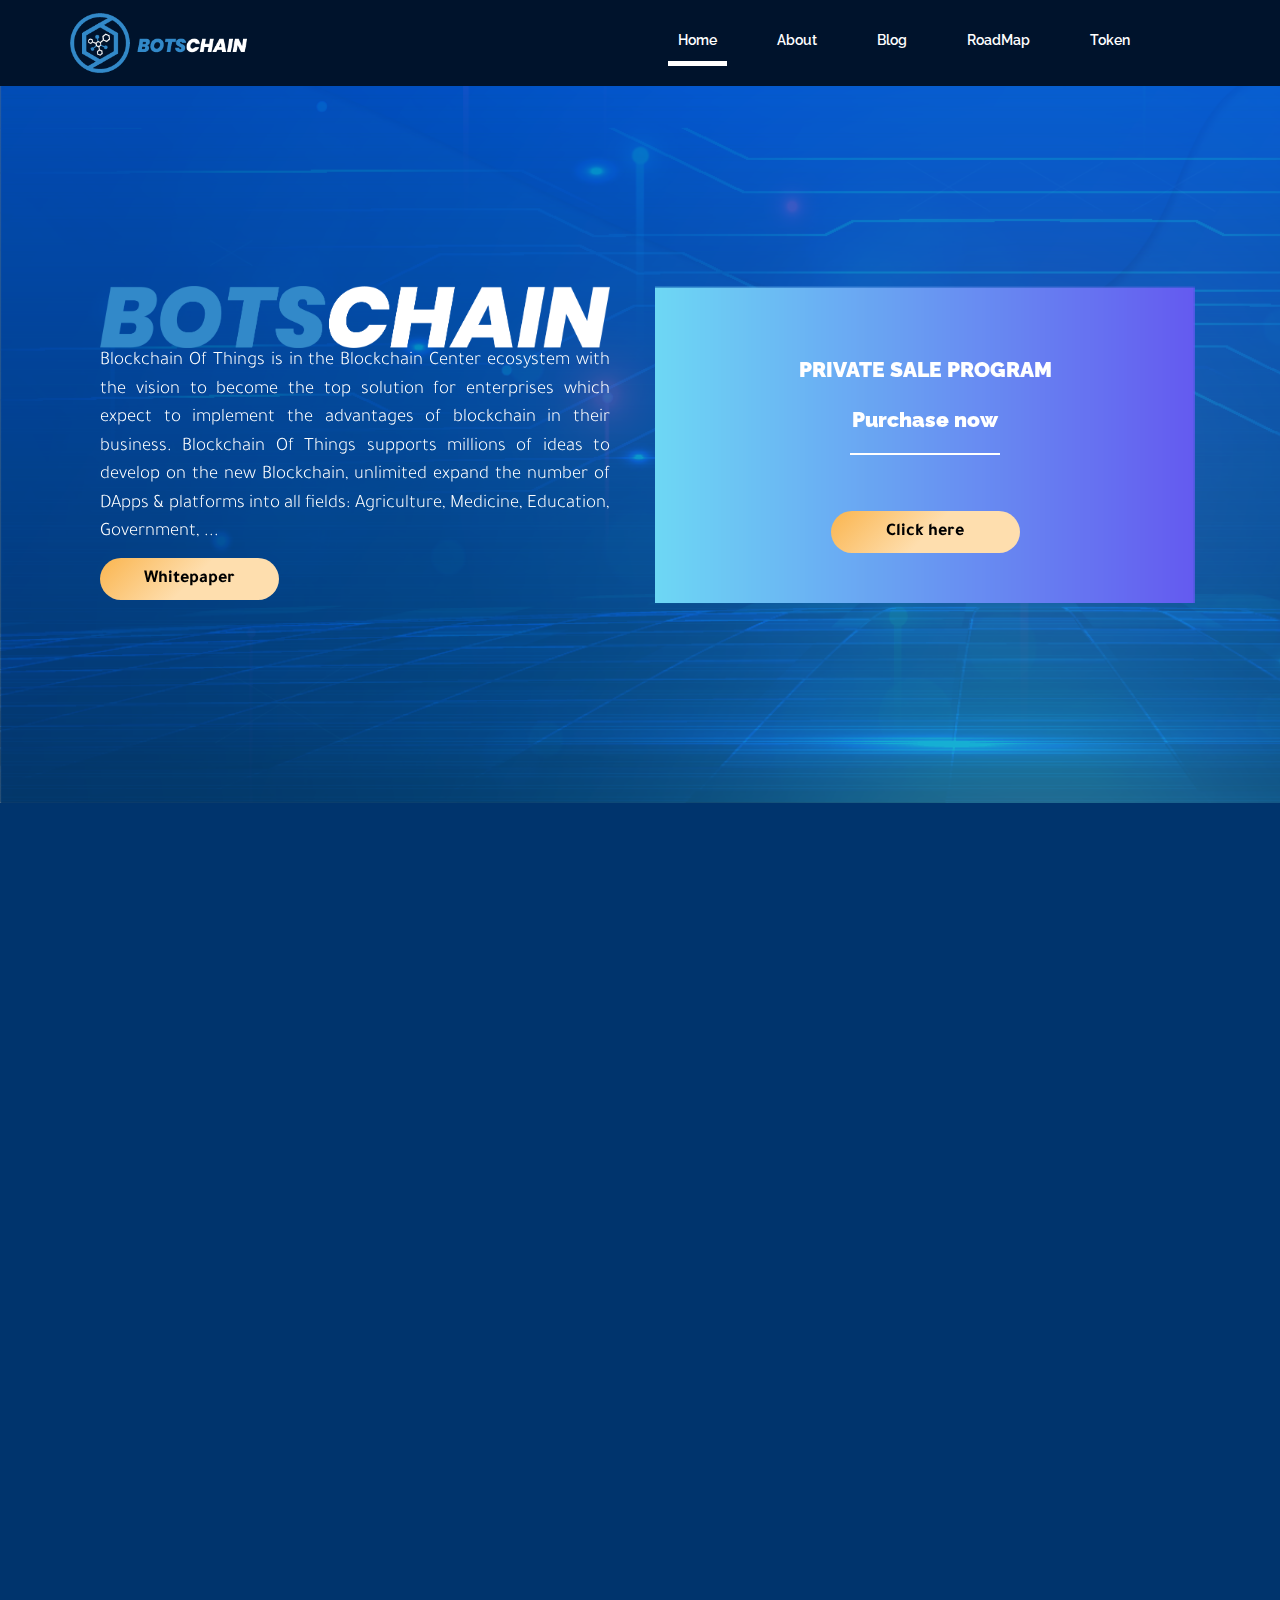
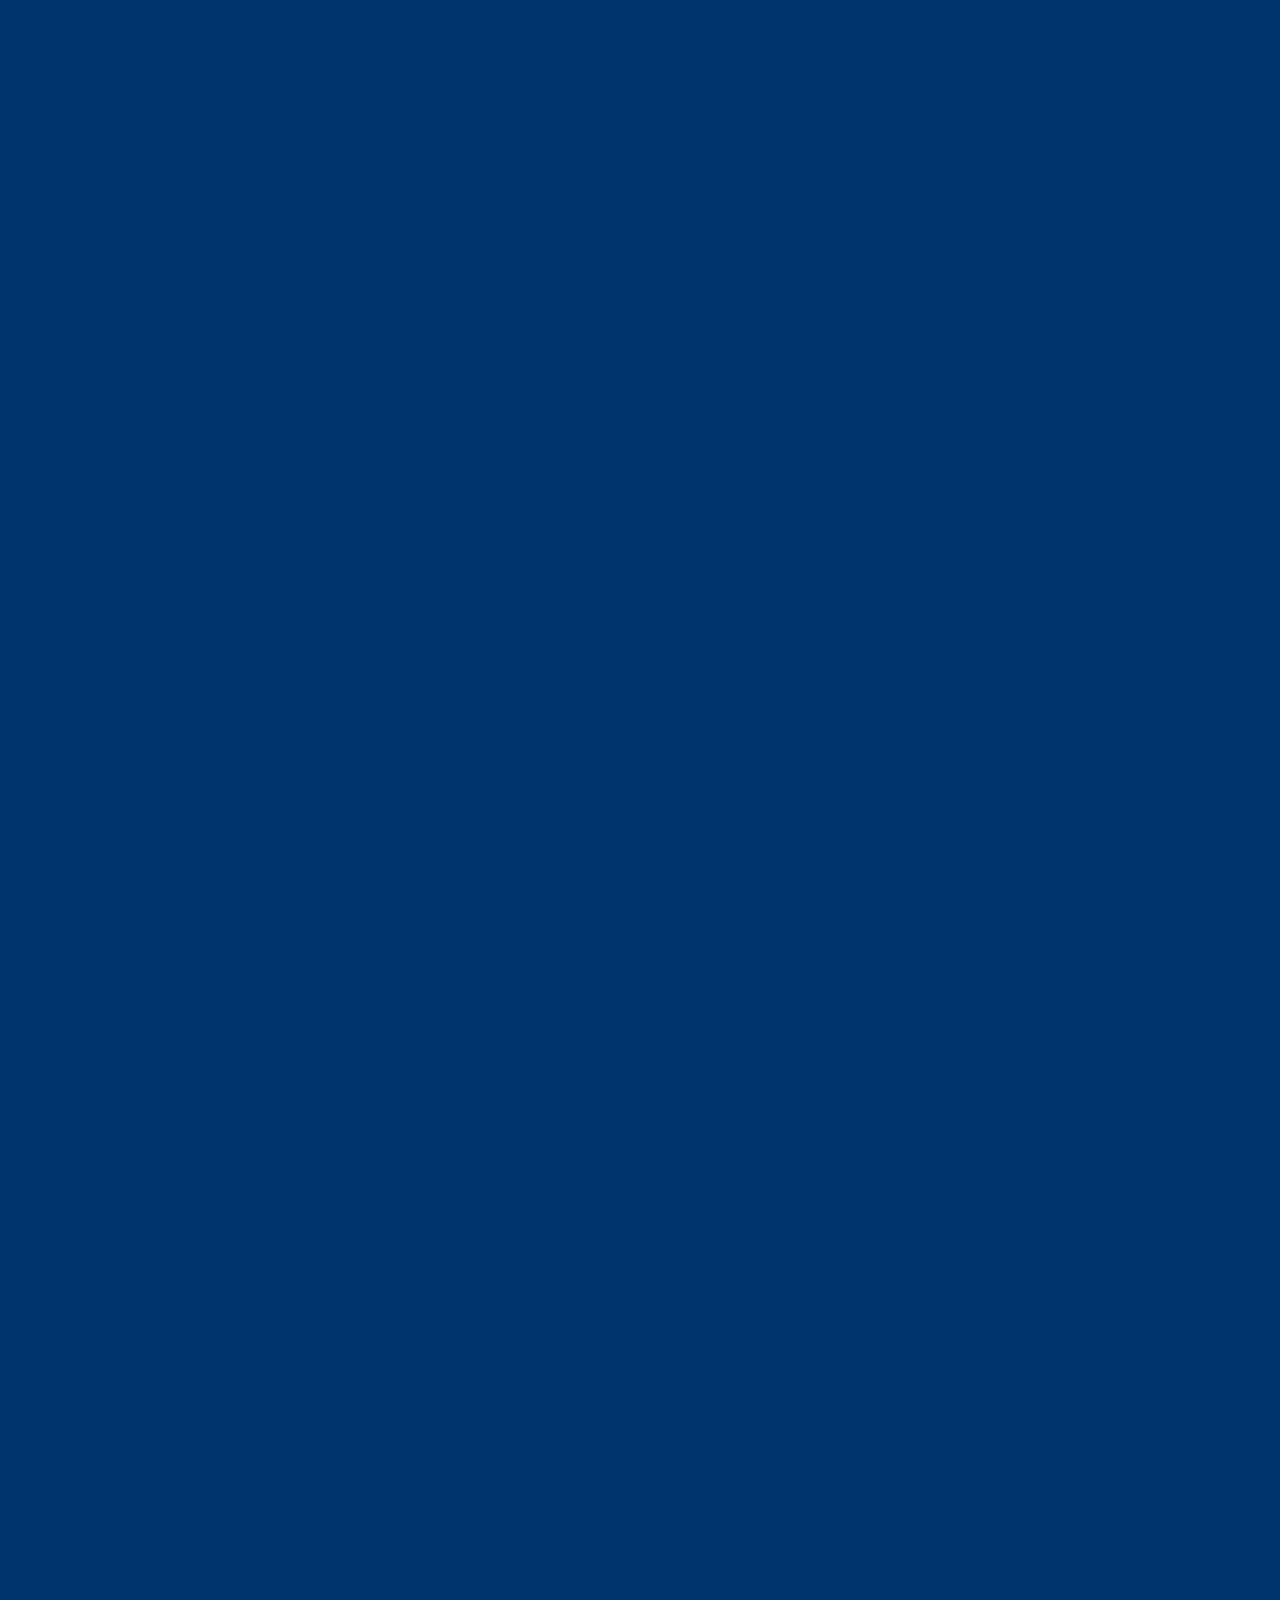
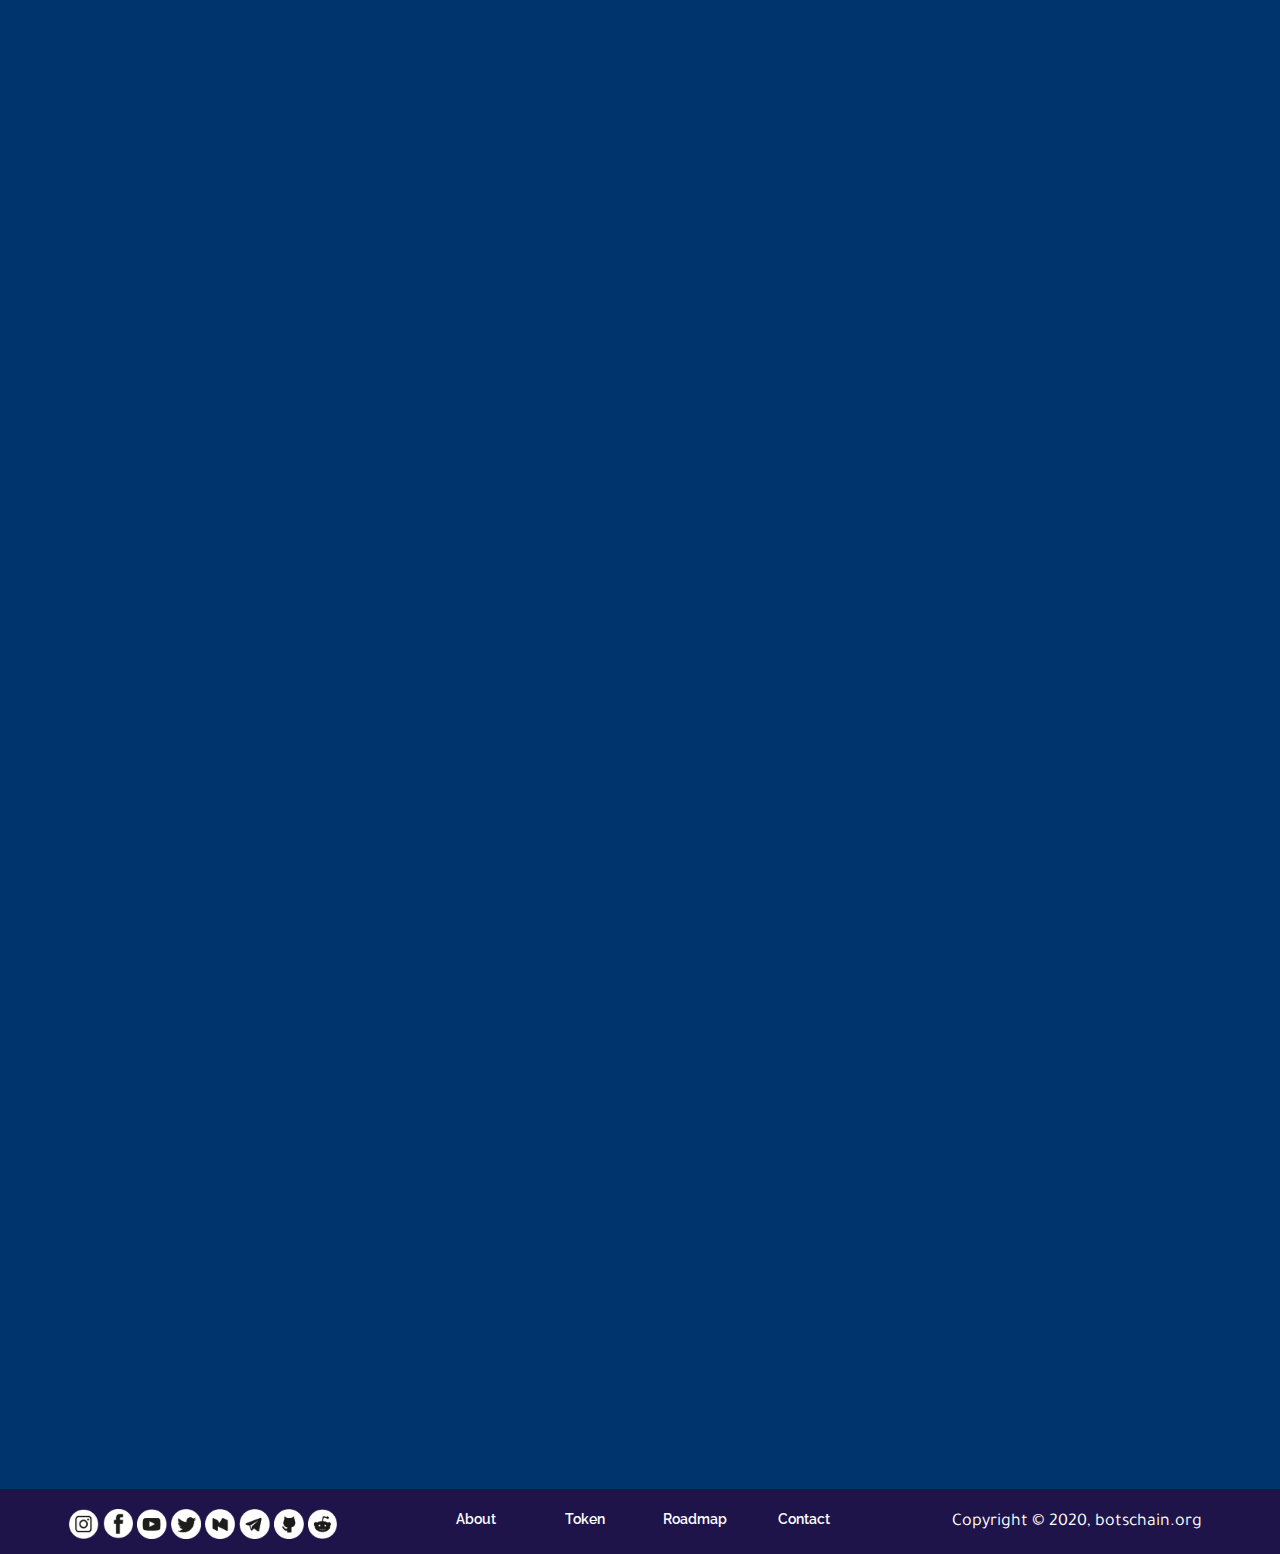
<file: index.html>
<!DOCTYPE html>
<html lang="en">
<head>
	<meta charset="UTF-8">
	<meta name="viewport" content="width=device-width, initial-scale=1.0">
	<title>BOTSCHAIN</title>
	<link rel="icon" type="image/png" href="img/Favicoin botschain.png" />
	<link rel="stylesheet" type="text/css" href="bootstrap/css/bootstrap.css">
	<link rel="stylesheet" type="text/css" href="stm/stmicons.css">
	<link rel="stylesheet" href="./style.css">
	<link rel="stylesheet" href="https://cdnjs.cloudflare.com/ajax/libs/font-awesome/4.7.0/css/font-awesome.min.css">
	<link href="https://unpkg.com/aos@2.3.1/dist/aos.css" rel="stylesheet">
</head>
<body data-spy="scroll" data-target="#scrollspy-nav" data-offset="110">
	<div class="container-fluid sticky-top" style="background-color: #00132c">
		<nav class="container navbar navbar-expand-lg navbar-light p-0">
			<a id="logo" class="navbar-brand" href="index.html">
				<img height="60" src="img/DEMO WEB BOTSCHAIN-02 (3).png">
			</a>
			<button class="navbar-toggler border-0 text-white" type="button" data-toggle="collapse" data-target="#navbarReponsive">
				<span class="navbar-toggler-icon"></span>
			</button>
			<div class="collapse navbar-collapse" id="navbarReponsive">
				<ul class="navbar-nav ml-auto">
					<li><a class="nav-link p-4 menu_top active_custom" href="#">Home</a></li>
					<li><a class="nav-link p-4 menu_top" href="#about">About</a></li>
					<li><a class="nav-link p-4 menu_top" href="#">Blog</a></li>
					<li><a class="nav-link p-4 menu_top" href="#roadmap">RoadMap</a></li>
					<li><a class="nav-link p-4 menu_top" href="#token">Token</a></li>
				</ul>
			</div>
		</nav>
	</div>
	





	<div class="body" style="overflow: hidden">
		<div class="bg_star">
			<div class="container">
				<div class="row tit_swapbots">
					<div class="col-lg-6 col-sm-12" data-aos="fade-right">
					    <div class="container">
					        <img class="img-fluid" src="img/BOTSCHAIN CHANNEL-09.png">
    						<p class="sub_tit" style="font-size: 19px; ">Blockchain Of Things is in the Blockchain Center ecosystem with the vision to become the top solution for enterprises which expect to implement the advantages of blockchain in their business. Blockchain Of Things supports millions of ideas to develop on the new Blockchain, unlimited expand the number of DApps &  platforms into all fields: Agriculture, Medicine, Education, Government, ...</p>
							<a href="#"><button class="btn_submit" style="margin-top: -10px;"><b style="color: black;">Whitepaper</b></button></a>
					    </div>
					</div>
					<div class="col-lg-6 col-sm-12" data-aos="fade-left">
						<center>
							<div class="cooming_soon">
								<!-- partial:index.partial.html -->
								<p class="cms"><p class="txt_cms">PRIVATE SALE PROGRAM</p> <p class="txt_cms">Purchase now</p>
								<div class="bor_slide" style="height: 10px;"></div>
								<center><a href="private.html"><button class="btn_submit"><b style="color: black;">Click here</b></button></a></center>
								
								<!-- partial 
								  <script  src="./script.js"></script> -->
							</div>
						</center>
					</div>
				</div>
			</div>
		</div>


		<div class="bg_blue">
			<div  id="about" class="about_us container">
				<div data-aos="zoom-in"><h2 class="text-center tit_top">About us</h2></div>
				<center><div class="borbot" style="height: 10px;"></div></center>
				<div class="row">
					<div class="col-lg-5 col-sm-12" data-aos="zoom-in-right">
						<p style="font-size: 20px;">Vision is to become the top solution for enterprises which expect to implement the advantages of blockchain in their business.<br>
							Mission is to help individuals, businesses, organizations  use and develop the Blockchain technology in numerous fields.</p>
					</div>
					<div class="col-lg-1 col-sm-12"></div>
					<div class="col-lg-6 col-sm-12" data-aos="zoom-in-left">
						<center>
							<iframe width="100%" height="315" src="https://www.youtube.com/embed/AVT4dhPkwCw" frameborder="0" allow="accelerometer; autoplay; clipboard-write; encrypted-media; gyroscope; picture-in-picture" allowfullscreen></iframe>
						</center>
					</div>
				</div>
			</div>
			<div class="value_pro container">
				<div data-aos="zoom-in"><h2 class="text-center tit_top">Ecosystem of blockchain center</h2></div>
				<div class="row">
					<div class="col-12">
						<div class="row text-center">
							<div class="col-lg-12 p-3 d-flex justify-content-center" data-aos="fade-up" data-aos-duration="1000">
								<img class="img-fluid img_cs" src="img/DEMO WEB BOTSCHAIN-04.png" width="50%">
							</div>
						</div>
					</div>
					<div class="col-lg-1 col-sm-12"></div>
					<div class="col-lg-6 col-sm-12">
						
					</div>
				</div>
			</div>
			<div id="roadmap" class="roadmap">
				<div class="container">
					<div data-aos="zoom-in"><h2 class="text-center tit_top">Botschain</h2></div>
					<center><div class="borbot" style="height: 10px;"></div></center>
					<div class="row">
						<div class="col-lg-6 p-md-1 p-sm-0" data-aos="zoom-out-right">
							<p style="text-align: justify; font-weight: 400; font-size: 20px;">BotsChain is a Blockchain database cloud project aimed at creating a secure basic infrastructure platform  for Blockchain. The project will provide a decentralized cloud database technology to perform complex  decentralized applications and support the efficient operation of trillions of blockchain, with high  scalability, durability and performance.</p>
						</div>
						<div class="col-lg-6" data-aos="zoom-out-left">
							<center>
								<img class="img-fluid img_cs" src="img/DEMO WEB BOTSCHAIN-05.png" width="70%" style="padding-bottom: 30px" alt="">
							</center>
						</div>
					</div>
				</div>
				
			</div>
			<div class="value_pro container">
				<div data-aos="zoom-in"><h2 class="text-center tit_top">Dappbots</h2></div>
				<div class="row">
					<div class="col-12">
						<div class="row text-center">
							<div class="col-lg-12 p-3 d-flex justify-content-center" data-aos="fade-up" data-aos-duration="1000">
								<img class="img-fluid img_cs" src="img/DEMO WEB BOTSCHAIN-06.png">
							</div>
							<div class="col-lg-12 p-3 d-flex justify-content-center" data-aos="flip-right">
								<p>DAppBots has an extended function that enables enterprises and individuals to create Blockchain-based  applications according to the idea of having products and services with the rights of access, confientiality,  allowing data storage and usage management.</p>
							</div>
						</div>
					</div>
					<div class="col-lg-1 col-sm-12"></div>
					<div class="col-lg-6 col-sm-12">
						
					</div>
				</div>
			</div>
			<div id="token" class="token_info container">
				<div data-aos="zoom-in"><h2 class="text-center tit_top">Token</h2></div>
				<center><div class="borbot" style="height: 10px;"></div></center>
				<div class="row">
					<div class="col-lg-6 p-md-1 p-sm-0" data-aos="zoom-out-right">
						<p style="text-align: justify; font-size: 20px;">Bots Token is a digital asset that Blockchain uses in the entire ecosystem of Blockchain Center, especially  the BOTS application, developed on the basis of the "Blockchain Of Things" network. It  digitizes data and enables peer-to-peer transactions to take place in milliseconds. Bots Token is integrated  on TRC20 platform to help users pay faster and easier.</p>
					</div>
					<div class="col-lg-6" data-aos="zoom-out-left">
						<center>
							<img class="img-fluid img_cs" src="img/DEMO WEB BOTSCHAIN-07.png" width="70%" style="padding-bottom: 30px" alt="">
						</center>
					</div>
				</div>
				<div class="row">
					<div class="col-lg-6 pt-md-5 pt-sm-0" data-aos="fade-down-right">
						<p style="font-size: 20px !important; font-weight: bold;">BASIC INFORMATION</p>
						<p>Name: BOTS</p>
						<p>Standard: TRC 20</p>
						<p>Total supply : 9.8 BILLIONS</p>
						<p>Price: 0.39</p>
						<p>TRON smart contract address: </p>
							<a href="https://tronscan.org/#/contract/TYnagWh1eR7VUoSpE7YhBbKbJRzqPjswrM/code" target="_blank"><button class="btn_submit" style="font-weight: 400; margin-top: -20px;">Explorer</button></a>
					</div>
					<div class="col-lg-6" data-aos="fade-down-left">
						<center>
							<p style="font-size: 20px !important; font-weight: bold; margin-top: 55px;">TOKEN DISTRIBUTION</p>
							<img class="img-fluid img_cs" src="img/DEMO WEB BOTSCHAIN-08.png" style="padding-bottom: 30px" alt="">
						</center>
					</div>
				</div>
			</div>
			<div class="value_pro container">
				<div data-aos="zoom-in"><h2 class="text-center tit_top">Project Roadmap</h2></div>
				<div class="row">
					<div class="col-12">
						<div class="row text-center">
							<div class="col-lg-12 p-3 d-flex justify-content-center" data-aos="fade-up" data-aos-duration="1000">
								<img class="img-fluid img_cs" src="img/DEMO WEB BOTSCHAIN-09.png">
							</div>
						</div>
					</div>
				</div>
			</div>
		</div>
		
	</div>


	
	<footer style="background-color: #1f144a; padding: 20px 0 0 0; overflow: hidden">
	    <center>
	        <div>
    			<div class="row">
    			    <div class="col-md-4">
    					<div class="col-lg-12 text-center">
    						<a href="https://www.instagram.com/botschain.global/" target="_blank"><img height="30px" src="img/instagram.png" alt=""></a>
    						<a href="https://www.facebook.com/BotschainGlobal/" target="_blank"><img height="30px" src="img/facebook.png" alt=""></a>
    						<a href="https://www.youtube.com/channel/UC7kZqbX6TvQwcL3TML_1WJA?guided_help_flow=5" target="_blank"><img height="30px" src="img/youtube.png" alt=""></a>
    						<a href="https://twitter.com/BotschainD" target="_blank"><img height="30px" src="img/twitter.png" alt=""></a>
    						<a href="https://medium.com/@botschain" target="_blank"><img height="30px" src="img/icon-foodted-28-2.png" alt=""></a>
    						<a href="https://t.me/BotschainGlobal" target="_blank"><img height="30px" src="img/icon-foodted-27-2.png" alt=""></a>
    						<!--<a href="https://t.me/joinchat/UXhEZlGaJMuRe2BejVFcrg" target="_blank"><img height="30px" src="img/icon-foodted-27-2.png" alt=""></a>-->
    						<a href="https://github.com/Botschain" target="_blank"><img height="30px" src="img/icon foodted-32.png" alt=""></a>
    						<a href="https://www.reddit.com/user/botschain_global" target="_blank"><img height="30px" src="img/icon foodted-33.png" alt=""></a>
    					</div>
    				</div>
    				<div class="col-md-4 text-center">
    					<div class="row">
    						<div class="col-sm-3">
    							<a href="#about"><p class="text-secondary txt_footer">About</p></a>
    						</div>
    						<div class="col-sm-3">
    							 <a href="https://tronscan.org/#/contract/TZ7YqQkPFoyp1dzzMHBEXKpJawQUx8S47T/code"><p class="text-secondary txt_footer">Token</p></a>
    						</div>
    					
    						<div class="col-sm-3">
    						      <a href="#roadmap"><p class="text-secondary txt_footer">Roadmap</p></a>
    						</div>
    						<div class="col-sm-3">
    						    <a href="#contact"><p class="text-secondary txt_footer">Contact</p></a>
    						</div>
    					</div>
    				</div>
    				<div class="col-md-4 text-center" style="font-size: 16px;">
    				    <p>Copyright © 2020, botschain.org</p>
    				</div>
    			</div>
    		</div>
	    </center>
	</footer>
	<script src="https://unpkg.com/aos@2.3.1/dist/aos.js"></script>
	<script>
		AOS.init();
	  </script>



	<script src="https://code.jquery.com/jquery-3.2.1.slim.min.js" integrity="sha384-KJ3o2DKtIkvYIK3UENzmM7KCkRr/rE9/Qpg6aAZGJwFDMVNA/GpGFF93hXpG5KkN" crossorigin="anonymous"></script>
    <script src="https://cdnjs.cloudflare.com/ajax/libs/popper.js/1.12.9/umd/popper.min.js" integrity="sha384-ApNbgh9B+Y1QKtv3Rn7W3mgPxhU9K/ScQsAP7hUibX39j7fakFPskvXusvfa0b4Q" crossorigin="anonymous"></script>
    <script src="https://maxcdn.bootstrapcdn.com/bootstrap/4.0.0/js/bootstrap.min.js" integrity="sha384-JZR6Spejh4U02d8jOt6vLEHfe/JQGiRRSQQxSfFWpi1MquVdAyjUar5+76PVCmYl" crossorigin="anonymous"></script>
</body>
</html>
</file>
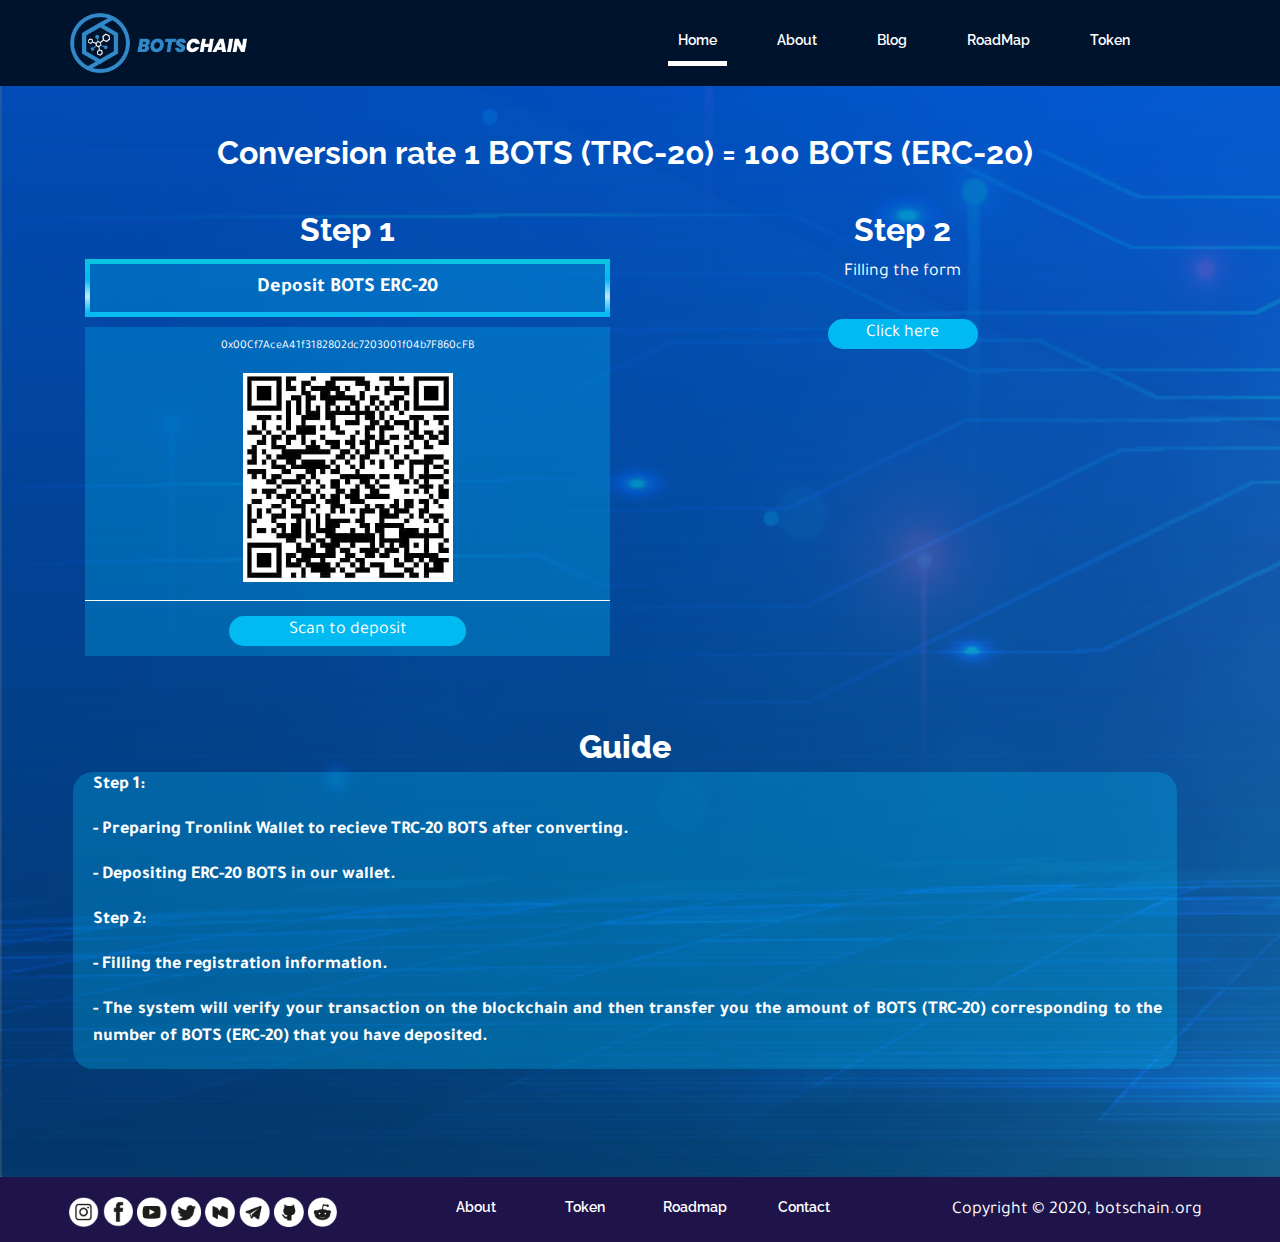
<file: conversion.html>
<!DOCTYPE html>
<html lang="en">
    <head>
        <meta charset="UTF-8">
        <meta name="viewport" content="width=device-width, initial-scale=1.0">
        <title>CONVERSION</title>
        <link rel="icon" type="image/png" href="img/Favicoin botschain.png" />
        <link rel="stylesheet" type="text/css" href="bootstrap/css/bootstrap.css">
        <link rel="stylesheet" type="text/css" href="stm/stmicons.css">
        <link rel="stylesheet" href="./style.css">
        <link rel="stylesheet" href="https://cdnjs.cloudflare.com/ajax/libs/font-awesome/4.7.0/css/font-awesome.min.css">
    </head>
    <body data-spy="scroll" data-target="#scrollspy-nav" data-offset="110">
        <div class="container-fluid sticky-top" style="background-color: #00132c">
            <nav class="container navbar navbar-expand-lg navbar-light p-0">
                <a id="logo" class="navbar-brand" href="index.html">
                    <img height="60" src="img/DEMO WEB BOTSCHAIN-02 (3).png">
                </a>
                <button class="navbar-toggler border-0 text-white" type="button" data-toggle="collapse" data-target="#navbarReponsive">
                    <span class="navbar-toggler-icon"></span>
                </button>
                <div class="collapse navbar-collapse" id="navbarReponsive">
                    <ul class="navbar-nav ml-auto">
                        <li><a class="nav-link p-4 menu_top active_custom" href="#">Home</a></li>
                        <li><a class="nav-link p-4 menu_top" href="#about">About</a></li>
                        <li><a class="nav-link p-4 menu_top" href="#">Blog</a></li>
                        <li><a class="nav-link p-4 menu_top" href="#roadmap">RoadMap</a></li>
                        <li><a class="nav-link p-4 menu_top" href="#token">Token</a></li>
                    </ul>
                </div>
            </nav>
        </div>
    <div class="purchase">
        <div class="container">
            <div class="row text-center justify-content-center pt-3" style="width: 100%">
                <h2 class="text-center tit_top">Conversion rate 1 BOTS (TRC-20) = 100 BOTS (ERC-20)</h2>
                <div class="col-lg-6">
                    <div  id="about" class="about_us container">
                        <h2 class="text-center tit_top">Step 1</h2>
                    </div>
                    <div class="tit_pur border-gradient text-center p-2">
                        Deposit BOTS ERC-20
                    </div>
                    <div class="qr_pur">
                        <p>0x00Cf7AceA41f3182802dc7203001f04b7F860cFB</p>
                        <img class="img-fluid pb-3" src="img/photo_2021-01-12_23-43-42.jpg" alt="" width="40%">
                        <div class="line"><button class="btn_pur">Scan to deposit</button></div>
                    </div> 
                </div>
                <div class="col-lg-6">
                    <div  id="about" class="about_us container">
                    <h2 class="text-center tit_top">Step 2</h2>
                    <p class="st2_pur text-center">Filling the form</p>
                    <div class="st2_pur text-center"><a href="#"><button class="btn_st2">Click here</button></a></div>
                </div>
            </div>
            <center>
                <h2 class="text-center pt-5 mt-3">Guide</h2>
                <div class="mt-3 p-3" >
                    <div class="row">
                        <div class="col-lg-12 txt_plat font-weight-bold" style="background-color: rgba(1, 186, 241, 0.3); border-radius: 20px; margin-bottom: 40px; padding-left: 20px;">
                            <P>Step 1:</P>
                            <p>- Preparing Tronlink Wallet to recieve TRC-20 BOTS after converting.</p> 
                            <p>- Depositing ERC-20 BOTS in our wallet.</p> 
                            <p>Step 2:</p> 
                            <p>- Filling the registration information.</p> 
                            <p>- The system will verify your transaction on the blockchain and then transfer you the amount of BOTS (TRC-20) corresponding to the number of BOTS (ERC-20) that you have deposited.</P>
                        </div>
                    </div>

                </div>
            </center>
        </div>
    </div>
</div>
<footer style="background-color: #1f144a; padding: 20px 0 0 0; overflow: hidden">
    <center>
        <div>
            <div class="row">
                <div class="col-md-4">
                    <div class="col-lg-12 text-center">
                        <a href="https://www.instagram.com/botschain.global/" target="_blank"><img height="30px" src="img/instagram.png" alt=""></a>
                        <a href="https://www.facebook.com/BotschainGlobal/" target="_blank"><img height="30px" src="img/facebook.png" alt=""></a>
                        <a href="https://www.youtube.com/channel/UC7kZqbX6TvQwcL3TML_1WJA?guided_help_flow=5" target="_blank"><img height="30px" src="img/youtube.png" alt=""></a>
                        <a href="https://twitter.com/BotschainD" target="_blank"><img height="30px" src="img/twitter.png" alt=""></a>
                        <a href="https://medium.com/@botschain" target="_blank"><img height="30px" src="img/icon-foodted-28-2.png" alt=""></a>
                        <a href="https://t.me/BotschainGlobal" target="_blank"><img height="30px" src="img/icon-foodted-27-2.png" alt=""></a>
                        <!--<a href="https://t.me/joinchat/UXhEZlGaJMuRe2BejVFcrg" target="_blank"><img height="30px" src="img/icon-foodted-27-2.png" alt=""></a>-->
                        <a href="https://github.com/Botschain" target="_blank"><img height="30px" src="img/icon foodted-32.png" alt=""></a>
                        <a href="https://www.reddit.com/user/botschain_global" target="_blank"><img height="30px" src="img/icon foodted-33.png" alt=""></a>
                    </div>
                </div>
                <div class="col-md-4 text-center">
                    <div class="row">
                        <div class="col-sm-3">
                            <a href="#about"><p class="text-secondary txt_footer">About</p></a>
                        </div>
                        <div class="col-sm-3">
                             <a href="https://tronscan.org/#/contract/TZ7YqQkPFoyp1dzzMHBEXKpJawQUx8S47T/code"><p class="text-secondary txt_footer">Token</p></a>
                        </div>
                    
                        <div class="col-sm-3">
                              <a href="#roadmap"><p class="text-secondary txt_footer">Roadmap</p></a>
                        </div>
                        <div class="col-sm-3">
                            <a href="#contact"><p class="text-secondary txt_footer">Contact</p></a>
                        </div>
                    </div>
                </div>
                <div class="col-md-4 text-center" style="font-size: 16px;">
                    <p>Copyright © 2020, botschain.org</p>
                </div>
            </div>
        </div>
    </center>
</footer>




<script src="https://code.jquery.com/jquery-3.2.1.slim.min.js" integrity="sha384-KJ3o2DKtIkvYIK3UENzmM7KCkRr/rE9/Qpg6aAZGJwFDMVNA/GpGFF93hXpG5KkN" crossorigin="anonymous"></script>
<script src="https://cdnjs.cloudflare.com/ajax/libs/popper.js/1.12.9/umd/popper.min.js" integrity="sha384-ApNbgh9B+Y1QKtv3Rn7W3mgPxhU9K/ScQsAP7hUibX39j7fakFPskvXusvfa0b4Q" crossorigin="anonymous"></script>
<script src="https://maxcdn.bootstrapcdn.com/bootstrap/4.0.0/js/bootstrap.min.js" integrity="sha384-JZR6Spejh4U02d8jOt6vLEHfe/JQGiRRSQQxSfFWpi1MquVdAyjUar5+76PVCmYl" crossorigin="anonymous"></script>
</body>
</html>
</file>
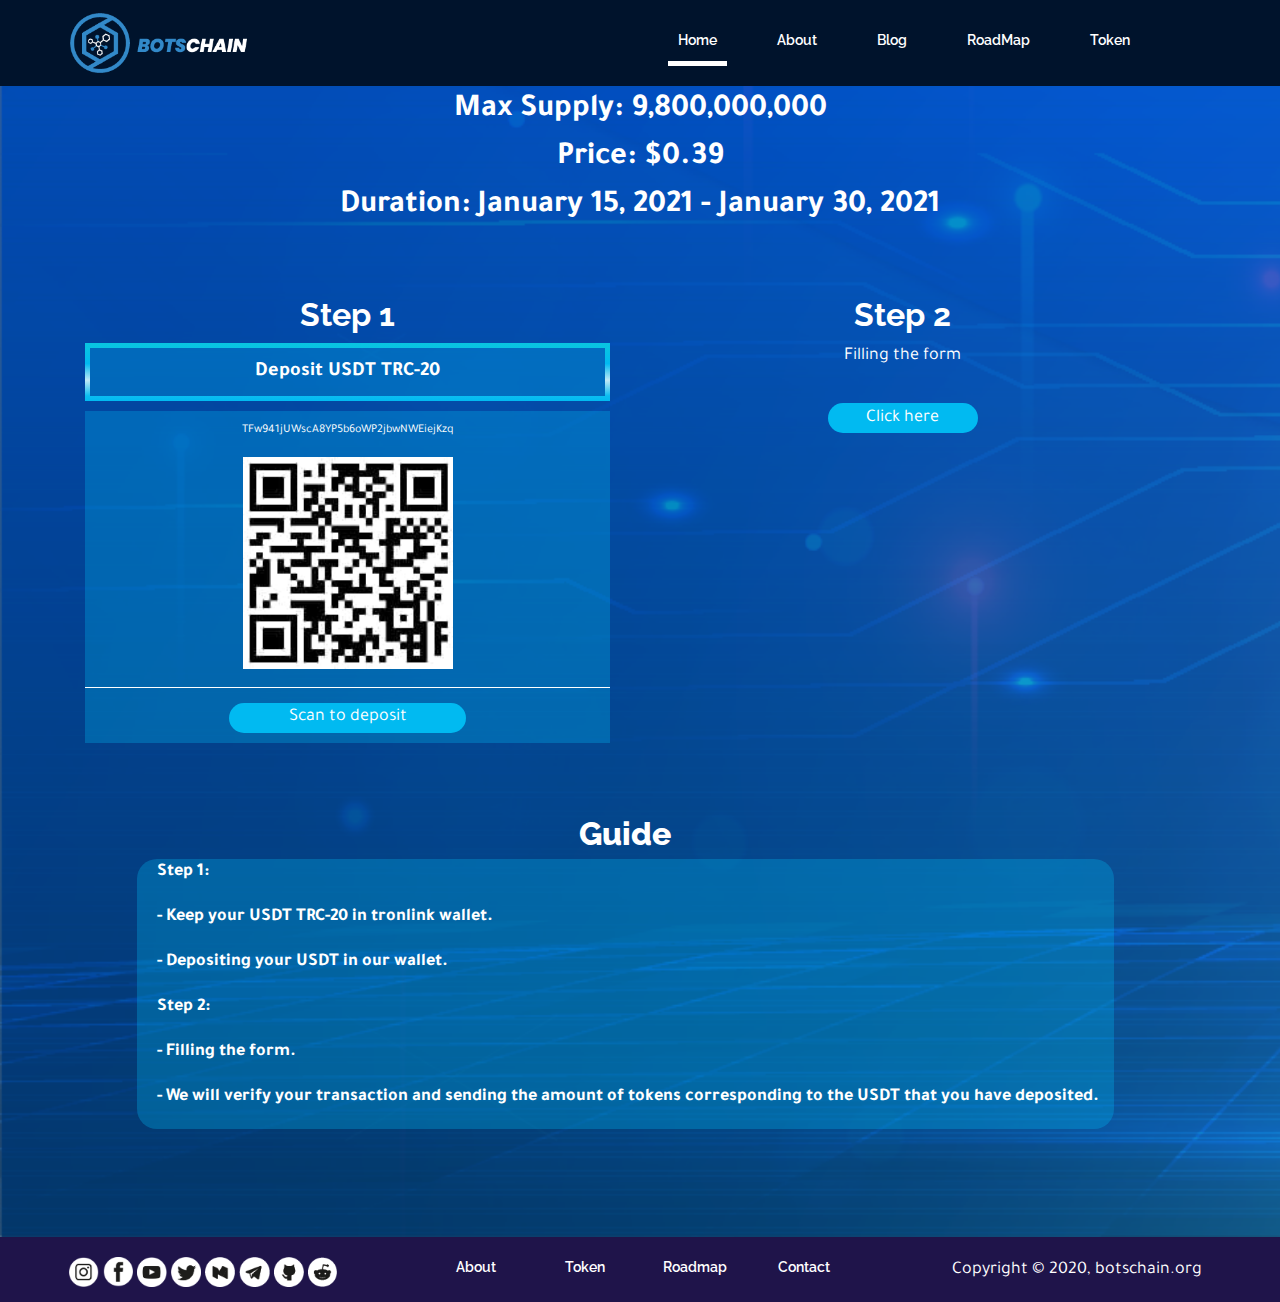
<file: private.html>
<!DOCTYPE html>
<html lang="en">
    <head>
        <meta charset="UTF-8">
        <meta name="viewport" content="width=device-width, initial-scale=1.0">
        <title>PRIVATE </title>
        <link rel="icon" type="image/png" href="img/Favicoin botschain.png" />
        <link rel="stylesheet" type="text/css" href="bootstrap/css/bootstrap.css">
        <link rel="stylesheet" type="text/css" href="stm/stmicons.css">
        <link rel="stylesheet" href="./style.css">
        <link rel="stylesheet" href="https://cdnjs.cloudflare.com/ajax/libs/font-awesome/4.7.0/css/font-awesome.min.css">
    </head>
    <body data-spy="scroll" data-target="#scrollspy-nav" data-offset="110">
        <div class="container-fluid sticky-top" style="background-color: #00132c">
            <nav class="container navbar navbar-expand-lg navbar-light p-0">
                <a id="logo" class="navbar-brand" href="index.html">
                    <img height="60" src="img/DEMO WEB BOTSCHAIN-02 (3).png">
                </a>
                <button class="navbar-toggler border-0 text-white" type="button" data-toggle="collapse" data-target="#navbarReponsive">
                    <span class="navbar-toggler-icon"></span>
                </button>
                <div class="collapse navbar-collapse" id="navbarReponsive">
                    <ul class="navbar-nav ml-auto">
                        <li><a class="nav-link p-4 menu_top active_custom" href="#">Home</a></li>
                        <li><a class="nav-link p-4 menu_top" href="#about">About</a></li>
                        <li><a class="nav-link p-4 menu_top" href="#">Blog</a></li>
                        <li><a class="nav-link p-4 menu_top" href="#roadmap">RoadMap</a></li>
                        <li><a class="nav-link p-4 menu_top" href="#token">Token</a></li>
                    </ul>
                </div>
            </nav>
        </div>
    <div class="purchase">
        <div class="container">
            <p class="text-center" style="font-size: 32px; font-weight: bold;">Max Supply: 9,800,000,000<br>
                Price: $0.39<br>
                Duration: January 15, 2021 - January 30, 2021<p>
            <div class="row text-center justify-content-center pt-3" style="width: 100%">
                
                <div class="col-lg-6">
                    <div  id="about" class="about_us container">
                        <h2 class="text-center tit_top">Step 1</h2>
                    </div>
                    <div class="tit_pur border-gradient text-center p-2">
                        Deposit USDT TRC-20
                    </div>
                    <div class="qr_pur">
                        <p>TFw941jUWscA8YP5b6oWP2jbwNWEiejKzq</p>
                        <img class="img-fluid pb-3" src="img/photo_2021-01-12_23-53-33.jpg" alt="" width="40%">
                        <div class="line"><button class="btn_pur">Scan to deposit</button></div>
                    </div> 
                </div>
                <div class="col-lg-6">
                    <div  id="about" class="about_us container">
                    <h2 class="text-center tit_top">Step 2</h2>
                    <p class="st2_pur text-center">Filling the form</p>
                    <div class="st2_pur text-center"><a href="#"><button class="btn_st2">Click here</button></a></div>
                </div>
            </div>
            <center>
                <h2 class="text-center pt-5 mt-3">Guide</h2>
                <div class="mt-3 p-3" >
                    <div class="row">
                        <div class="col-lg-12 txt_plat font-weight-bold" style="background-color: rgba(1, 186, 241, 0.3); border-radius: 20px; margin-bottom: 40px; padding-left: 20px;">
                            <P>Step 1:</P>
                            <p>- Keep your USDT TRC-20 in tronlink wallet.</p> 
                            <p>- Depositing your USDT in our wallet.</p> 
                            <p>Step 2:</p> 
                            <p>- Filling the form.</p> 
                            <p>- We will verify your transaction and sending the amount of tokens corresponding to the USDT that you have deposited.</P>
                        </div>
                    </div>

                </div>
            </center>
        </div>
    </div>
</div>
<footer style="background-color: #1f144a; padding: 20px 0 0 0; overflow: hidden">
    <center>
        <div>
            <div class="row">
                <div class="col-md-4">
                    <div class="col-lg-12 text-center">
                        <a href="https://www.instagram.com/botschain.global/" target="_blank"><img height="30px" src="img/instagram.png" alt=""></a>
                        <a href="https://www.facebook.com/BotschainGlobal/" target="_blank"><img height="30px" src="img/facebook.png" alt=""></a>
                        <a href="https://www.youtube.com/channel/UC7kZqbX6TvQwcL3TML_1WJA?guided_help_flow=5" target="_blank"><img height="30px" src="img/youtube.png" alt=""></a>
                        <a href="https://twitter.com/BotschainD" target="_blank"><img height="30px" src="img/twitter.png" alt=""></a>
                        <a href="https://medium.com/@botschain" target="_blank"><img height="30px" src="img/icon-foodted-28-2.png" alt=""></a>
                        <a href="https://t.me/BotschainGlobal" target="_blank"><img height="30px" src="img/icon-foodted-27-2.png" alt=""></a>
                        <!--<a href="https://t.me/joinchat/UXhEZlGaJMuRe2BejVFcrg" target="_blank"><img height="30px" src="img/icon-foodted-27-2.png" alt=""></a>-->
                        <a href="https://github.com/Botschain" target="_blank"><img height="30px" src="img/icon foodted-32.png" alt=""></a>
                        <a href="https://www.reddit.com/user/botschain_global" target="_blank"><img height="30px" src="img/icon foodted-33.png" alt=""></a>
                    </div>
                </div>
                <div class="col-md-4 text-center">
                    <div class="row">
                        <div class="col-sm-3">
                            <a href="#about"><p class="text-secondary txt_footer">About</p></a>
                        </div>
                        <div class="col-sm-3">
                             <a href="https://tronscan.org/#/contract/TZ7YqQkPFoyp1dzzMHBEXKpJawQUx8S47T/code"><p class="text-secondary txt_footer">Token</p></a>
                        </div>
                    
                        <div class="col-sm-3">
                              <a href="#roadmap"><p class="text-secondary txt_footer">Roadmap</p></a>
                        </div>
                        <div class="col-sm-3">
                            <a href="#contact"><p class="text-secondary txt_footer">Contact</p></a>
                        </div>
                    </div>
                </div>
                <div class="col-md-4 text-center" style="font-size: 16px;">
                    <p>Copyright © 2020, botschain.org</p>
                </div>
            </div>
        </div>
    </center>
</footer>




<script src="https://code.jquery.com/jquery-3.2.1.slim.min.js" integrity="sha384-KJ3o2DKtIkvYIK3UENzmM7KCkRr/rE9/Qpg6aAZGJwFDMVNA/GpGFF93hXpG5KkN" crossorigin="anonymous"></script>
<script src="https://cdnjs.cloudflare.com/ajax/libs/popper.js/1.12.9/umd/popper.min.js" integrity="sha384-ApNbgh9B+Y1QKtv3Rn7W3mgPxhU9K/ScQsAP7hUibX39j7fakFPskvXusvfa0b4Q" crossorigin="anonymous"></script>
<script src="https://maxcdn.bootstrapcdn.com/bootstrap/4.0.0/js/bootstrap.min.js" integrity="sha384-JZR6Spejh4U02d8jOt6vLEHfe/JQGiRRSQQxSfFWpi1MquVdAyjUar5+76PVCmYl" crossorigin="anonymous"></script>
</body>
</html>
</file>
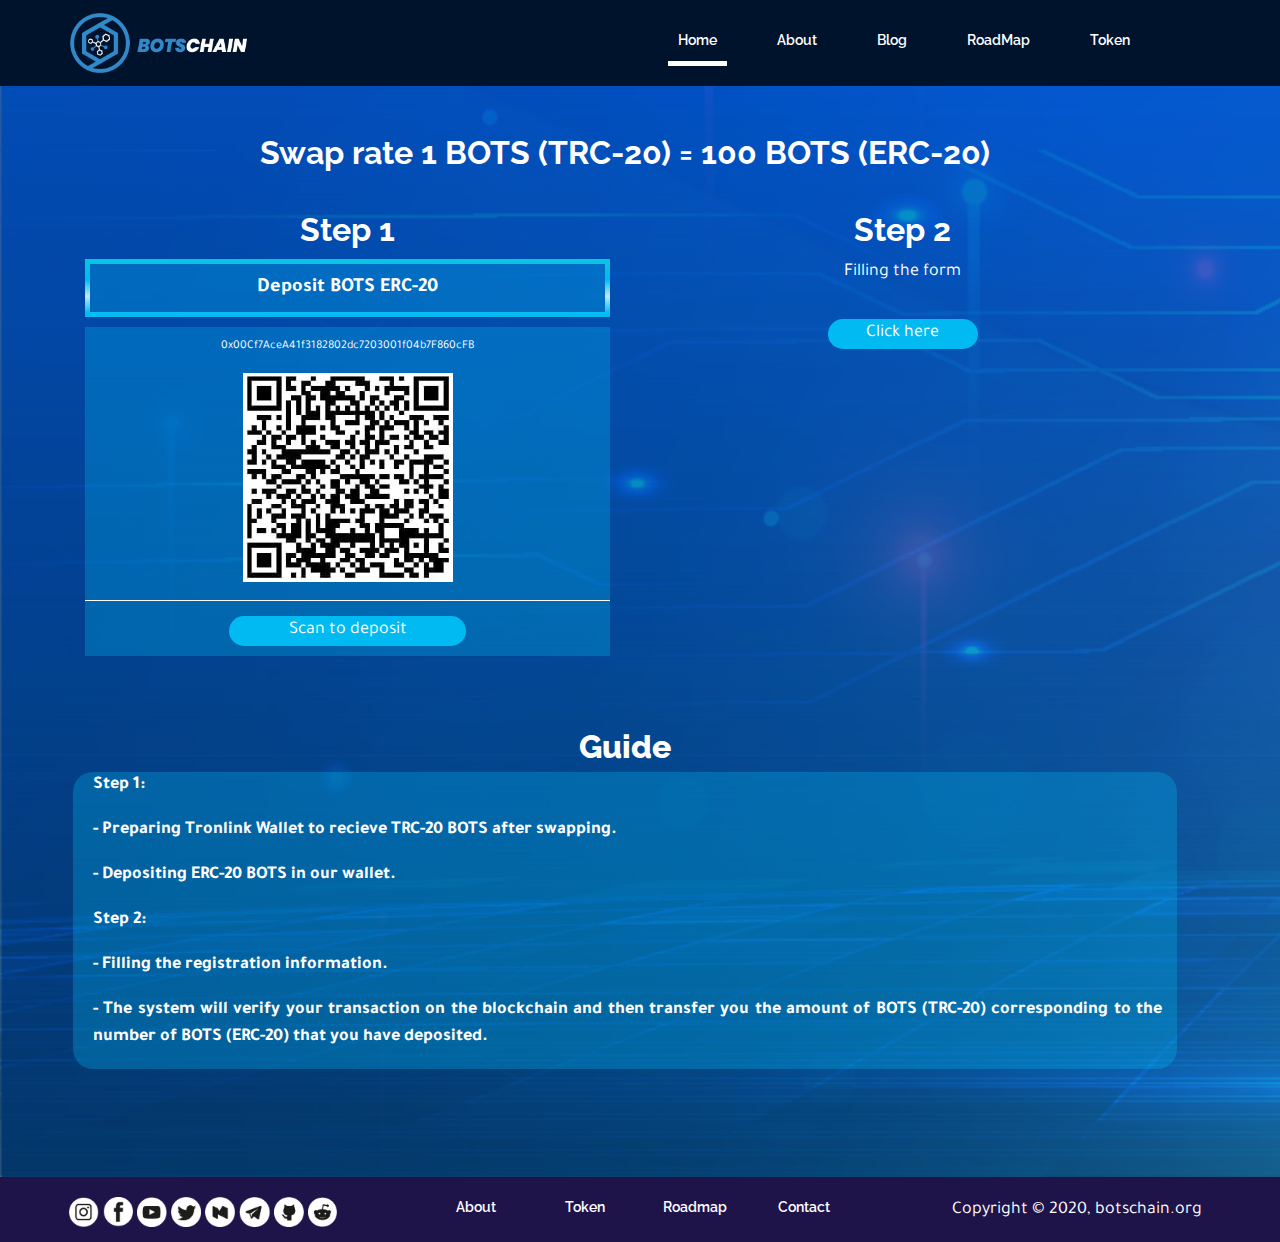
<file: swap.html>
<!DOCTYPE html>
<html lang="en">
    <head>
        <meta charset="UTF-8">
        <meta name="viewport" content="width=device-width, initial-scale=1.0">
        <title>SWAP</title>
        <link rel="icon" type="image/png" href="img/Favicoin botschain.png" />
        <link rel="stylesheet" type="text/css" href="bootstrap/css/bootstrap.css">
        <link rel="stylesheet" type="text/css" href="stm/stmicons.css">
        <link rel="stylesheet" href="./style.css">
        <link rel="stylesheet" href="https://cdnjs.cloudflare.com/ajax/libs/font-awesome/4.7.0/css/font-awesome.min.css">
    </head>
    <body data-spy="scroll" data-target="#scrollspy-nav" data-offset="110">
        <div class="container-fluid sticky-top" style="background-color: #00132c">
            <nav class="container navbar navbar-expand-lg navbar-light p-0">
                <a id="logo" class="navbar-brand" href="index.html">
                    <img height="60" src="img/DEMO WEB BOTSCHAIN-02 (3).png">
                </a>
                <button class="navbar-toggler border-0 text-white" type="button" data-toggle="collapse" data-target="#navbarReponsive">
                    <span class="navbar-toggler-icon"></span>
                </button>
                <div class="collapse navbar-collapse" id="navbarReponsive">
                    <ul class="navbar-nav ml-auto">
                        <li><a class="nav-link p-4 menu_top active_custom" href="#">Home</a></li>
                        <li><a class="nav-link p-4 menu_top" href="#about">About</a></li>
                        <li><a class="nav-link p-4 menu_top" href="#">Blog</a></li>
                        <li><a class="nav-link p-4 menu_top" href="#roadmap">RoadMap</a></li>
                        <li><a class="nav-link p-4 menu_top" href="#token">Token</a></li>
                    </ul>
                </div>
            </nav>
        </div>
    <div class="purchase">
        <div class="container">
            <div class="row text-center justify-content-center pt-3" style="width: 100%">
                <h2 class="text-center tit_top">Swap rate 1 BOTS (TRC-20) = 100 BOTS (ERC-20)</h2>
                <div class="col-lg-6">
                    <div  id="about" class="about_us container">
                        <h2 class="text-center tit_top">Step 1</h2>
                    </div>
                    <div class="tit_pur border-gradient text-center p-2">
                        Deposit BOTS ERC-20
                    </div>
                    <div class="qr_pur">
                        <p>0x00Cf7AceA41f3182802dc7203001f04b7F860cFB</p>
                        <img class="img-fluid pb-3" src="img/photo_2021-01-12_23-43-42.jpg" alt="" width="40%">
                        <div class="line"><button class="btn_pur">Scan to deposit</button></div>
                    </div> 
                </div>
                <div class="col-lg-6">
                    <div  id="about" class="about_us container">
                    <h2 class="text-center tit_top">Step 2</h2>
                    <p class="st2_pur text-center">Filling the form</p>
                    <div class="st2_pur text-center"><a href="https://docs.google.com/forms/d/1SuhfsC_yHtimZahYg4Mg5C8G1t-K5GjvAV41Vu6EtK0/edit"><button class="btn_st2">Click here</button></a></div>
                </div>
            </div>
            <center>
                <h2 class="text-center pt-5 mt-3">Guide</h2>
                <div class="mt-3 p-3" >
                    <div class="row">
                        <div class="col-lg-12 txt_plat font-weight-bold" style="background-color: rgba(1, 186, 241, 0.3); border-radius: 20px; margin-bottom: 40px; padding-left: 20px;">
                            <P>Step 1:</P>
                            <p>- Preparing Tronlink Wallet to recieve TRC-20 BOTS after swapping.</p> 
                            <p>- Depositing ERC-20 BOTS in our wallet.</p> 
                            <p>Step 2:</p> 
                            <p>- Filling the registration information.</p> 
                            <p>- The system will verify your transaction on the blockchain and then transfer you the amount of BOTS (TRC-20) corresponding to the number of BOTS (ERC-20) that you have deposited.</P>
                        </div>
                    </div>

                </div>
            </center>
        </div>
    </div>
</div>
<footer style="background-color: #1f144a; padding: 20px 0 0 0; overflow: hidden">
    <center>
        <div>
            <div class="row">
                <div class="col-md-4">
                    <div class="col-lg-12 text-center">
                        <a href="https://www.instagram.com/botschain.global/" target="_blank"><img height="30px" src="img/instagram.png" alt=""></a>
                        <a href="https://www.facebook.com/BotschainGlobal/" target="_blank"><img height="30px" src="img/facebook.png" alt=""></a>
                        <a href="https://www.youtube.com/channel/UC7kZqbX6TvQwcL3TML_1WJA?guided_help_flow=5" target="_blank"><img height="30px" src="img/youtube.png" alt=""></a>
                        <a href="https://twitter.com/BotschainD" target="_blank"><img height="30px" src="img/twitter.png" alt=""></a>
                        <a href="https://medium.com/@botschain" target="_blank"><img height="30px" src="img/icon-foodted-28-2.png" alt=""></a>
                        <a href="https://t.me/BotschainGlobal" target="_blank"><img height="30px" src="img/icon-foodted-27-2.png" alt=""></a>
                        <!--<a href="https://t.me/joinchat/UXhEZlGaJMuRe2BejVFcrg" target="_blank"><img height="30px" src="img/icon-foodted-27-2.png" alt=""></a>-->
                        <a href="https://github.com/Botschain" target="_blank"><img height="30px" src="img/icon foodted-32.png" alt=""></a>
                        <a href="https://www.reddit.com/user/botschain_global" target="_blank"><img height="30px" src="img/icon foodted-33.png" alt=""></a>
                    </div>
                </div>
                <div class="col-md-4 text-center">
                    <div class="row">
                        <div class="col-sm-3">
                            <a href="#about"><p class="text-secondary txt_footer">About</p></a>
                        </div>
                        <div class="col-sm-3">
                             <a href="https://tronscan.org/#/contract/TZ7YqQkPFoyp1dzzMHBEXKpJawQUx8S47T/code"><p class="text-secondary txt_footer">Token</p></a>
                        </div>
                    
                        <div class="col-sm-3">
                              <a href="#roadmap"><p class="text-secondary txt_footer">Roadmap</p></a>
                        </div>
                        <div class="col-sm-3">
                            <a href="#contact"><p class="text-secondary txt_footer">Contact</p></a>
                        </div>
                    </div>
                </div>
                <div class="col-md-4 text-center" style="font-size: 16px;">
                    <p>Copyright © 2020, botschain.org</p>
                </div>
            </div>
        </div>
    </center>
</footer>




<script src="https://code.jquery.com/jquery-3.2.1.slim.min.js" integrity="sha384-KJ3o2DKtIkvYIK3UENzmM7KCkRr/rE9/Qpg6aAZGJwFDMVNA/GpGFF93hXpG5KkN" crossorigin="anonymous"></script>
<script src="https://cdnjs.cloudflare.com/ajax/libs/popper.js/1.12.9/umd/popper.min.js" integrity="sha384-ApNbgh9B+Y1QKtv3Rn7W3mgPxhU9K/ScQsAP7hUibX39j7fakFPskvXusvfa0b4Q" crossorigin="anonymous"></script>
<script src="https://maxcdn.bootstrapcdn.com/bootstrap/4.0.0/js/bootstrap.min.js" integrity="sha384-JZR6Spejh4U02d8jOt6vLEHfe/JQGiRRSQQxSfFWpi1MquVdAyjUar5+76PVCmYl" crossorigin="anonymous"></script>
</body>
</html>
</file>
<file: stm/stmicons.css>
@font-face{
    font-family:stm;
    src:url(stm.eot?ish72x);
    src:url(stm.eot?ish72x#iefix) format('embedded-opentype'),
    url(stm.ttf?ish72x) format('truetype'),
    url(stm.woff?ish72x) format('woff'),
    url(stm.svg?ish72x#stm) format('svg');
    font-weight:400;font-style:normal}
    span[class^=stm-],
    i[class^=stm-],
    span[class*=" stm-"],
    i[class*=" stm-"]
    {
        font-family:'stm'!important;
        speak-as:none;
        font-style:normal;
        font-weight:400;
        font-variant:normal;
        text-transform:none;
        line-height:1;
        -webkit-font-smoothing:antialiased;
        -moz-osx-font-smoothing:grayscale;
    }
    .stm-done:before{
            content:"\e988"
        }
    .stm-icon-whitepaper:before{
        content:"\e986"
    }
    .stm-stm-right-long-arrow:before{
        content:"\e987"
    }
    .stm-usd_screen:before{
        content:"\e984"
    }
    .stm-usd_tree:before{
        content:"\e985"
    }
    .stm-ia_tech:before{
        content:"\e980"
    }
    .stm-ia_partners:before{
        content:"\e981"
    }
    .stm-ia_exp:before{
        content:"\e982"
    }
    .stm-ia_clock:before{
        content:"\e983"
    }
    .stm-id_screenshots:before{
        content:"\e979"
    }
    .stm-id_additional_links:before{
        content:"\e97a"
    }
    .stm-short_review:before{
        content:"\e97b"
    }.stm-id_calendar:before{
        content:"\e97c"
    }
    .stm-id_rating:before{content:"\e97d"}.stm-id_rate:before{content:"\e97e"}.stm-id_envelope:before{content:"\e97f"}.stm-cb_clock:before{content:"\e973"}.stm-cb_comments:before{content:"\e974"}.stm-cb_eye:before{content:"\e975"}.stm-cb_pen:before{content:"\e976"}.stm-cb_quote:before{content:"\e977"}.stm-cb_share:before{content:"\e978"}.stm-ico_campaign:before{content:"\e96f"}.stm-loans_mobile:before{content:"\e970"}.stm-marketplace:before{content:"\e971"}.stm-world_coin:before{content:"\e972"}.stm-bc_notebook:before{content:"\e960"}.stm-bitcoin:before{content:"\e961"}.stm-btc_auditable:before{content:"\e962"}.stm-btc_integration:before{content:"\e963"}.stm-btc_invest:before{content:"\e964"}.stm-btc_phone:before{content:"\e965"}.stm-btc_public:before{content:"\e966"}.stm-btc_research:before{content:"\e967"}.stm-btc_to_card:before{content:"\e968"}.stm-btc_wallet:before{content:"\e969"}.stm-btc_workshop:before{content:"\e96a"}.stm-crypto_secured:before{content:"\e96b"}.stm-lined:before{content:"\e96c"}.stm-spinner:before{content:"\e96d"}.stm-unicorn:before{content:"\e96e"}.stm-play-btn:before{content:"\e95f"}.stm-grid:before{content:"\e95d"}.stm-rectangle:before{content:"\e95e"}.stm-nokia_outline:before{content:"\e95a"}.stm-ppl_outline:before{content:"\e95b"}.stm-sun_outline:before{content:"\e95c"}.stm-branch:before{content:"\e959"}.stm-stm14_fax:before{content:"\e958"}.stm-stm14_bulb:before{content:"\e949"}.stm-stm14_calc:before{content:"\e94a"}.stm-stm14_calendar:before{content:"\e94b"}.stm-stm14_country:before{content:"\e94c"}.stm-stm14_health:before{content:"\e94d"}.stm-stm14_left_arrow:before{content:"\e94e"}.stm-stm14_manufacturing:before{content:"\e94f"}.stm-stm14_office:before{content:"\e950"}.stm-stm14_plane:before{content:"\e951"}.stm-stm14_public:before{content:"\e952"}.stm-stm14_quote:before{content:"\e953"}.stm-stm14_right_arrow:before{content:"\e954"}.stm-stm14_satellite:before{content:"\e955"}.stm-stm14-arrow:before{content:"\e956"}.stm-stn14_home:before{content:"\e957"}.stm-cart_13:before{content:"\e93f"}.stm-chip_13:before{content:"\e940"}.stm-env_13:before{content:"\e941"}.stm-horse_13:before{content:"\e942"}.stm-human_13:before{content:"\e943"}.stm-mail_13:before{content:"\e944"}.stm-phone_13_2:before{content:"\e945"}.stm-phone_13:before{content:"\e946"}.stm-pin_13:before{content:"\e947"}.stm-quote_13:before{content:"\e948"}.stm-quote2:before{content:"\e93b"}.stm-pin-11:before{content:"\e93c"}.stm-envelope-11:before{content:"\e93d"}.stm-phone-11:before{content:"\e93e"}.stm-quote8:before{content:"\e939"}.stm-shopping-cart8:before{content:"\e93a"}.stm-aim7:before{content:"\e933"}.stm-cup7:before{content:"\e934"}.stm-user7:before{content:"\e935"}.stm-docs7:before{content:"\e936"}.stm-bar-graph7:before{content:"\e937"}.stm-plant7:before{content:"\e938"}.stm-lorry6:before{content:"\e92d"}.stm-lamp6:before{content:"\e92e"}.stm-building6:before{content:"\e92f"}.stm-cart6:before{content:"\e930"}.stm-line-graph6:before{content:"\e931"}.stm-plane6:before{content:"\e932"}.stm-user:before{content:"\e928"}.stm-crown:before{content:"\e926"}.stm-cup:before{content:"\e927"}.stm-polygon:before{content:"\e929"}.stm-person-globe:before{content:"\e923"}.stm-head:before{content:"\e924"}.stm-arm-leaf:before{content:"\e925"}.stm-phone:before{content:"\e921"}.stm-phone6:before{content:"\e92a"}.stm-clock6:before{content:"\e92b"}.stm-pin6:before{content:"\e92c"}.stm-clock:before{content:"\e922"}.stm-plus:before{content:"\e920"}.stm-earth:before{content:"\e91d"}.stm-chart-refresh:before{content:"\e91e"}.stm-chart-monitor:before{content:"\e91f"}.stm-hexagon:before{content:"\e91c"}.stm-metals:before{content:"\e916"}.stm-oil:before{content:"\e917"}.stm-target:before{content:"\e918"}.stm-rating_down:before{content:"\e914"}.stm-libra:before{content:"\e915"}.stm-diamond:before{content:"\e90c"}.stm-idea:before{content:"\e90d"}.stm-stats:before{content:"\e90e"}.stm-badge:before{content:"\e90f"}.stm-security:before{content:"\e910"}.stm-binoculars:before{content:"\e911"}.stm-mans:before{content:"\e912"}.stm-nokia:before{content:"\e913"}.stm-testimonials-new-2:before{content:"\e90b"}.stm-envelope:before{content:"\e91a"}.stm-email:before{content:"\e908"}.stm-iphone:before{content:"\e909"}.stm-location-2:before{content:"\e90a"}.stm-marker:before{content:"\e919"}.stm-check:before{content:"\e907"}.stm-truck:before{content:"\e902"}.stm-lamp:before{content:"\e903"}.stm-cart-2:before{content:"\e91b"}.stm-cart:before{content:"\e904"}.stm-home:before{content:"\e905"}.stm-graph:before{content:"\e906"}.stm-airplane:before{content:"\e901"}.stm-compass:before{content:"\e900"}
</file>
<file: style.css>
@import url('https://fonts.googleapis.com/css2?family=Raleway:wght@400;500;600;700;800;900&family=Tajawal:wght@300;900&display=swap');
*{
	padding: 0px;
	margin: 0px;
	color: white;
	font-size: 18px;
	font-family: 'Tajawal', sans-serif;
}
nav{
	background-color: #00132c;
	height: 86px;
}
nav button {
	background-color: white !important
}
@media {
	nav ul{
		background-color: none;
		margin-right: 30px;
	}
}
@media (max-width: 991px) {
	nav ul{
		background-color: #00132c;
	}
}
.nav-link{
	color: white !important;
	font-weight: bold !important;
}
.nav-link:hover{
	color: white !important;
	border-bottom: 5px solid white !important;
}
.active_custom{
	color: white !important;
	border-bottom: 5px solid white !important;
}
.item:hover{
	background-color: red;
}
.menu_top{
	padding: 10px !important;
	margin-right: 40px;
	font-size: 14px;
    font-family: 'Raleway', sans-serif;
    font-weight: 600 !important;
}
.logo{
	position: relative;
	margin-left: 15%;
	height: 30px;
}
.btn_login{
	height: 30px;
	width: 100px;
	background-color: #1f144a;
	color: white;
	border-color: #01baf1;
	border: 1px solid #01baf1;
	border-radius: 2px;
	margin-top: 5px;
}
.btn_login:hover{
	background: -webkit-linear-gradient(-225deg, #F6C85E 0%, #FF8779 48%, #F54E7E 100%);
	background-image: linear-gradient(-225deg, #F6C85E 0%, #FF8779 48%, #F54E7E 100%);
}
.bg_star{
	background-image: url('img/DEMO\ WEB\ BOTSCHAIN-10.png');
	background-repeat: no-repeat;
	background-size: cover;
}
.cooming_soon{
	background-image: url('img/DEMO\ WEB\ BOTSCHAIN-11.png');
	background-size: cover;
	background-repeat: no-repeat;
}
.tit_swapbots{
	padding: 200px 0 200px 0;
}

.sub_tit{
	text-align: justify;
	font-family: 'Tajawal', sans-serif;
	font-size: 18px;
    font-weight: 300;
}
.tit_top{
    padding: 30px 0 0px 0; 
    font-weight: 700;
    font-family: 'Raleway', sans-serif;
}
.tit_box{
	font-size: 20px;
    font-weight: 700;
    font-family: 'Tajawal', sans-serif;
}
.tit_pur{
	background-color: rgba(1, 186, 241, 0.3);
	font-size: 20px;
    font-weight: 700;
    font-family: 'Tajawal', sans-serif;
}
.qr_pur{
	background-color: rgba(1, 186, 241, 0.3);
	background-repeat: no-repeat;
	margin-top: 10px;
	padding-bottom: 10px;
	padding-top: 10px;
}
.line{
	border-top: solid 1px;
}
.qr_pur p{
	font-size: 12px;
}

.bg_blue{
	background-color: #00346D;
}
.bg_private{
	background-image: url('img/SWAPBOTS\ CHANNEL-06.png');
	background-size: cover;
	padding-top: 80px;
	padding-bottom: 170px;
}
.purchase{
	background-image: url('img/DEMO\ WEB\ BOTSCHAIN-10.png');
	background-size: cover	;
	padding-bottom: 50px;
}
.border{
	background-color: #242283;
	border-color: #5454c2 !important;
}
.borbot{
	border-top: 5px solid #1dwc1c0;
	width: 10%;
	padding-bottom: 50px;
}
.bor_slide{
	border-top: 2px solid white;
	width: 150px;
}
.bor_demo{
	border-top: 3px solid white;
	width: 40%;
	display: block;
	margin-left: auto;
	margin-right: auto;
}
@media {
    .cooming_soon{
		width:100%; 
		height: auto; 
		padding: 50px 0 50px 0;
	}
	#clockdiv > div{
		padding: 10px;
	}
	h2{
		font-weight: 800;
    	font-size: 32px;
		font-family: 'Raleway', sans-serif !important;
	}
	.img_cs{
		padding-top: 0px;
	}
	.box{
		width: 50%;
	}
	.cs_form{
		width: 80%;
		padding: 50px;
	}
	.form-control::-webkit-input-placeholder {color: white !important; }
	.font_color{
		color: white;
	}
	.form-control {
	    height: 46px;
	    padding: 6px 12px;
	    background-color: transparent;
	    border: 2px solid rgb(85, 85, 204);
	    border-radius: 2px;
	    background-color: rgb(37,37,142);
	    border-radius: 4px;
	}
	.btn_submit{
		margin-top: 48px;
		border-radius: 21px;
		height: 42px;
		width: 35%;
		background: -webkit-linear-gradient(-225deg, #FEDEAE 48%, #FAB54F 100%);
		border: none;
		color: black;
	}
	.btn_pur{
		border-radius: 21px;
		height: 30px;
		width: 45%;
		background: #01baf1;
		border: none;
		margin-top: 15px;
	}
	.btn_st2{
		border-radius: 21px;
		height: 30px;
		width: 150px;
		background: #01baf1;
		border: none;
		margin-top: 15px;
	}
	.cms{
		padding: 0;
	}
	.txt_plat{
		margin: -30px 0 0 0;
		text-align: justify;
		
	}
}
@media (max-width: 988px) {
    .cooming_soon{
		width: 100%; 
		height: auto; 
		padding: 50px 0 50px 0;
	}
	#clockdiv > div{
		padding: 0px;
	}
	h2{
        
	}
	.img_cs{
		padding-top: 50px;
	}
	.box{
		width: 90%;
	}
	.cs_form{
		width: 100%;
		padding: 10px;
	}
	.btn_submit{
		width: 50%;
		margin-top: 50px;
		margin-bottom:50px;
	}
	.ft_tx{
		padding-left: 0px;
	}
	.cms{
		padding: 50px 0 0 0;
		margin-top: 50px;
	}
	.txt_plat{
		margin: 0;
	}
}



.txt_cms{
	font-size: 21px;
	font-weight: 900;
	font-family: 'Raleway', sans-serif;
}
.txt_footer{
    color: white !important;
	font-weight: bold !important;
	font-size: 14px;
    font-family: 'Raleway', sans-serif;
    font-weight: 600 !important;
}
#clockdiv{
	font-family: sans-serif;
	display: inline-block;
	font-weight: 100;
	text-align: center;
	font-size: 30px;

}

#clockdiv > div{
	border-radius: 3px;
	display: inline-block;
}

#clockdiv div > span{
	padding: 15px;
	color: blue !important;
	border-radius: 3px;
	display: inline-block;
}

.smalltext{
	padding-top: 5px;
	font-size: 16px;
	color: white !important;
}



.slider {
  width: 1000px;
  text-align: center;
  overflow: hidden;
}

.slides {
  display: flex;
  overflow-x: auto;
  
  border-radius: 5px;
  
  scroll-behavior: smooth;
  
  -webkit-overflow-scrolling: touch;
  scroll-snap-points-x: repeat(650px);
  scroll-snap-type: mandatory;
}
.slides::-webkit-scrollbar {
  width: 10px;
  height: 10px;
}
.slides::-webkit-scrollbar-thumb {
  background: black;
  border-radius: 10px;
}
.slides::-webkit-scrollbar-track {
  background: transparent;
}
.slides > div {
  flex-shrink: 0;
  width: 650px;
  height: 650px;
  border-radius: 10px;
  background: #eee;
  transform-origin: center center;
  transform: scale(1);
  transition: transform 0.5s;
  position: relative;
  
  display: flex;
  justify-content: center;
  align-items: center;
  font-size: 100px;
}
.slides > div:target {
  transform: scale(0.8);
}
.author-info {
  background: rgba(0, 0, 0, 0.75);
  color: white;
  padding: 0.75rem;
  text-align: center;
  position: absolute;
  bottom: 0;
  left: 0;
  width: 100%;
  margin: 0;
}
.author-info a {
  color: white;
}
.cs_img {
  object-fit: cover;
  position: absolute;
  top: 0;
  left: 0;
  width: 100%;
  height: 100%;
}

.slider > a {
  display: inline-flex;
  width: 1.5rem;
  height: 1.5rem;
  background: white;
  text-decoration: none;
  align-items: center;
  justify-content: center;
  border-radius: 50%;
  margin: 0 0 0.5rem 0;
  position: relative;
}
.slider > a:active {
  top: 1px;
}
.slider > a:focus {
  background: #000;
}
.border-gradient {
 	border: 10px solid;
  	border-image-slice: 1;
  	border-width: 5px;
  	border-image-source: linear-gradient(to left, #01baf1, #c0e9f6, #01baf1, #09c4e1);
  	border-image-source: linear-gradient(to top, #01baf1, #c0e9f6, #01baf1, #09c4e1);
  	background-color: rgba(1, 186, 241, 0.3);
}
@media {
	.bg_round {
		margin-left: 20px;
		margin-right: 20px;
		padding-top: 58px;
		padding-bottom: 50px;
	}
	.border_box {
	  	border: 1px solid #3490ad;
	  	border-top: solid rgba(1, 186, 241, 0);
	  	border-bottom: solid rgba(1, 186, 241, 0);
	}
	.bg_content {
		height: 150px;
		padding-bottom: 20px;
		padding-left: 35px;
		padding-top: 18px;
	}
	.bg_purchase {
		height: 150px;
		padding-bottom: 50px;
		padding-top: 58px;
	}
	.border-left-1{
	  	border-right: 1px solid white;
	}
	
}
@media (max-width: 992px) {
	.bg_round {
		padding-top: 20px;
		width: 260px;
		margin-left: 0;
		margin-right: 0;
		margin-top: 30px;
	}
	.border_box {
	  	border: 1px solid #3490ad;
	  	border-left: solid rgba(1, 186, 241, 0);
	  	border-right: solid rgba(1, 186, 241, 0);
	}
	.bg_content {
		padding-top: 20px;
		width: 260px;
		margin-top: 30px;
	}
	.bg_purchase {
		padding-bottom: 0px;
		padding-top: 50px;
		width: 260px;
	}
}
/* Don't need button navigation */
@supports (scroll-snap-type) {
  .slider > a {
    display: none;
  }
}
</file>
